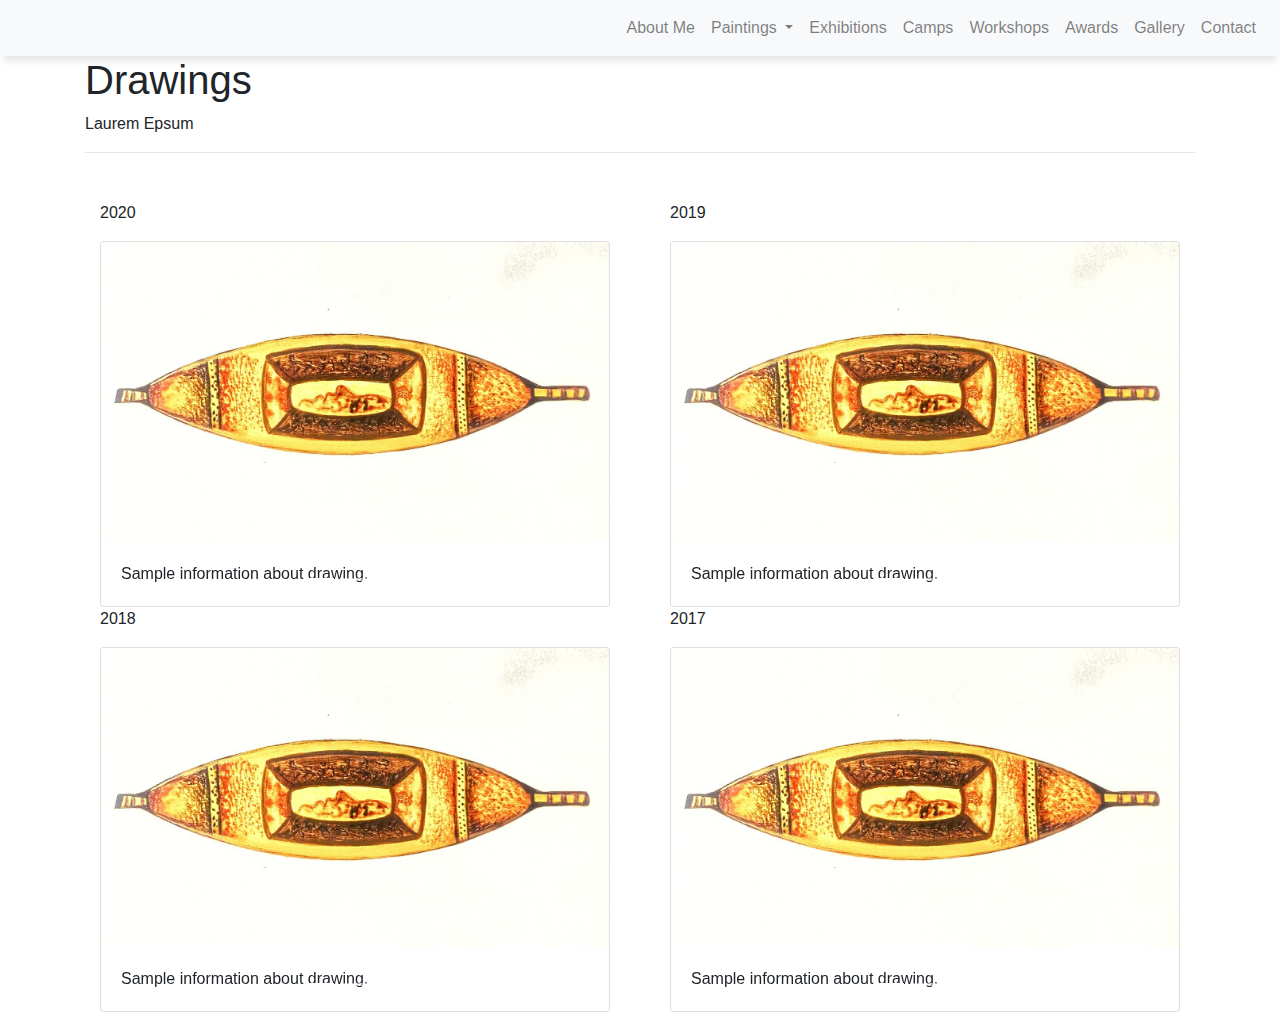
<file: drawings.html>
<!DOCTYPE html>
<html lang="en">
<head>
    <title> Vimmi Indra</title>
    <link rel="stylesheet" type="text/css" href="css/style.css">
    <link rel="stylesheet" type="text/css" href="css/carousel.css">
    <link rel="stylesheet" href="https://maxcdn.bootstrapcdn.com/bootstrap/4.5.2/css/bootstrap.min.css">
    <script src="https://ajax.googleapis.com/ajax/libs/jquery/3.5.1/jquery.min.js"></script>
    <script src="https://cdnjs.cloudflare.com/ajax/libs/popper.js/1.16.0/umd/popper.min.js"></script>
    <script src="https://maxcdn.bootstrapcdn.com/bootstrap/4.5.2/js/bootstrap.min.js"></script>
</head>

<body>
<header class="header">

    <nav class="navbar navbar-expand-sm navbar-light bg-light navbar-style"> 
        <button class="navbar-toggler ml-auto" type="button" data-toggle="collapse" data-target="#collapsibleNavbar">
            <span class="navbar-toggler-icon"></span>
          </button>
        
        <div class="collapse navbar-collapse" id="collapsibleNavbar">
        <ul class="navbar-nav ml-auto"> 
            <li class="nav-item"> 
                <a class="nav-link" href="index.html">About Me</a> 
            </li> 
            <li class="nav-item dropdown">
                <a class="nav-link dropdown-toggle" href="#" id="navbarDropdown" role="button" data-toggle="dropdown" aria-haspopup="true" aria-expanded="false">
                  Paintings
                </a>
                <div class="dropdown-menu" aria-labelledby="navbarDropdown">
                  <a class="dropdown-item" href="oil_on_masonite.html">Oil on Masonite</a>
                  <a class="dropdown-item" href="drawings.html">Ink on Paper</a>
                  
                </div>
            </li>
            <li class="nav-item"> 
                <a class="nav-link" href="#"> Exhibitions</a> 
            </li> 
            <li class="nav-item"> 
                <a class="nav-link" href="#"> Camps</a> 
            </li> 
            <li class="nav-item"> 
                <a class="nav-link" href="#"> Workshops </a> 
            </li> 
            <li class="nav-item"> 
                <a class="nav-link" href="#"> Awards </a> 
            </li> 
            <li class="nav-item"> 
                <a class="nav-link" href="#"> Gallery </a> 
            </li> 
            <li class="nav-item"> 
                <a class="nav-link" href="#"> Contact </a> 
            </li> 

        </ul> 
    </div>
    </nav> 



    <div class="container">
        <h1 class="title-name">Drawings</h1>
        <p> Laurem Epsum</p>
        <hr class="mt-2 mb-5">
        <div class="row">
            <div class="col-sm-6">
                <div class="container carousel-style">
                    <p class="sub-heading">2020</p>
                    <div id="year2020" class="carousel slide" data-ride="carousel">

                        <ul class="carousel-indicators">
                            <li data-target="#year2020" data-slide-to="0" class="active"></li>
                            <li data-target="#year2020" data-slide-to="1"></li>
                            <li data-target="#year2020" data-slide-to="2"></li>
                        </ul>
                        <div class="carousel-inner">
                            <div class="carousel-item active">
                              <div class="card h-100">
                                  <img class="img-fluid card-img-top" src="assets/1.jpeg">
                                  <div class="card-body">
                                    <p class="card-text">Sample information about drawing.</p>
                                  </div>
                              </div>
                            </div>
                            <div class="carousel-item">
                              <div class="card">
                                <img class="img-fluid card-img-top" src="assets/1.jpeg">
                                <div class="card-body">
                                  <p class="card-text">Sample information about drawing.</p>
                                </div>
                            </div>
                            </div>
                            <div class="carousel-item">
                              <div class="card h-100">
                                <img class="img-fluid card-img-top" src="assets/3.jpeg">
                                <div class="card-body">
                                  <p class="card-text">Sample information about drawing.</p>
                                </div>
                            </div>
                            </div>
                        </div>
                        <a class="carousel-control-prev" href="#year2020" data-slide="prev">
                            <span class="carousel-control-prev-icon"></span>
                        </a>
                        <a class="carousel-control-next" href="#year2020" data-slide="next">
                            <span class="carousel-control-next-icon"></span>
                        </a>
                      
                    </div>
                </div>
            </div>
          
            <div class="col-sm-6">
              <div class="container carousel-style">
                <p class="sub-heading">2019</p>
                <div id="year2019" class="carousel slide" data-ride="carousel">

                  <ul class="carousel-indicators">
                      <li data-target="#year2019" data-slide-to="0" class="active"></li>
                      <li data-target="#year2019" data-slide-to="1"></li>
                      <li data-target="#year2019" data-slide-to="2"></li>
                  </ul>
                  <div class="carousel-inner">
                      <div class="carousel-item active">
                        <div class="card h-100">
                            <img class="img-fluid card-img-top" src="assets/1.jpeg">
                            <div class="card-body">
                              <p class="card-text">Sample information about drawing.</p>
                            </div>
                        </div>
                      </div>
                      <div class="carousel-item">
                        <div class="card">
                          <img class="img-fluid card-img-top" src="assets/2.jpeg">
                          <div class="card-body">
                            <p class="card-text">Sample information about drawing.</p>
                          </div>
                      </div>
                      </div>
                      <div class="carousel-item">
                        <div class="card h-100">
                          <img class="img-fluid card-img-top" src="assets/3.jpeg">
                          <div class="card-body">
                            <p class="card-text">Sample information about drawing.</p>
                          </div>
                      </div>
                      </div>
                  </div>
                  <a class="carousel-control-prev" href="#year2019" data-slide="prev">
                      <span class="carousel-control-prev-icon"></span>
                  </a>
                  <a class="carousel-control-next" href="#year2019" data-slide="next">
                      <span class="carousel-control-next-icon"></span>
                  </a>
                
              </div>
              </div>
            </div>
        </div>

      
        <div class="row">
          <div class="col-sm-6">
              <div class="container carousel-style">
                  <p class="sub-heading">2018</p>
                  <div id="year2018" class="carousel slide" data-ride="carousel">

                      <ul class="carousel-indicators">
                          <li data-target="#year2018" data-slide-to="0" class="active"></li>
                          <li data-target="#year2018" data-slide-to="1"></li>
                          <li data-target="#year2018" data-slide-to="2"></li>
                      </ul>
                      <div class="carousel-inner">
                          <div class="carousel-item active">
                            <div class="card h-100">
                                <img class="img-fluid card-img-top" src="assets/1.jpeg">
                                <div class="card-body">
                                  <p class="card-text">Sample information about drawing.</p>
                                </div>
                            </div>
                          </div>
                          <div class="carousel-item">
                            <div class="card">
                              <img class="img-fluid card-img-top" src="assets/1.jpeg">
                              <div class="card-body">
                                <p class="card-text">Sample information about drawing.</p>
                              </div>
                          </div>
                          </div>
                          <div class="carousel-item">
                            <div class="card h-100">
                              <img class="img-fluid card-img-top" src="assets/3.jpeg">
                              <div class="card-body">
                                <p class="card-text">Sample information about drawing.</p>
                              </div>
                          </div>
                          </div>
                      </div>
                      <a class="carousel-control-prev" href="#year2018" data-slide="prev">
                          <span class="carousel-control-prev-icon"></span>
                      </a>
                      <a class="carousel-control-next" href="#year2018" data-slide="next">
                          <span class="carousel-control-next-icon"></span>
                      </a>
                    
                  </div>
              </div>
          </div>
        
          <div class="col-sm-6">
            <div class="container carousel-style">
              <p class="sub-heading">2017</p>
              <div id="year2017" class="carousel slide" data-ride="carousel">

                <ul class="carousel-indicators">
                    <li data-target="#year2017" data-slide-to="0" class="active"></li>
                    <li data-target="#year2017" data-slide-to="1"></li>
                    <li data-target="#year2017" data-slide-to="2"></li>
                </ul>
                <div class="carousel-inner">
                    <div class="carousel-item active">
                      <div class="card h-100">
                          <img class="img-fluid card-img-top" src="assets/1.jpeg">
                          <div class="card-body">
                            <p class="card-text">Sample information about drawing.</p>
                          </div>
                      </div>
                    </div>
                    <div class="carousel-item">
                      <div class="card">
                        <img class="img-fluid card-img-top" src="assets/2.jpeg">
                        <div class="card-body">
                          <p class="card-text">Sample information about drawing.</p>
                        </div>
                    </div>
                    </div>
                    <div class="carousel-item">
                      <div class="card h-100">
                        <img class="img-fluid card-img-top" src="assets/3.jpeg">
                        <div class="card-body">
                          <p class="card-text">Sample information about drawing.</p>
                        </div>
                    </div>
                    </div>
                </div>
                <a class="carousel-control-prev" href="#year2017" data-slide="prev">
                    <span class="carousel-control-prev-icon"></span>
                </a>
                <a class="carousel-control-next" href="#year2017" data-slide="next">
                    <span class="carousel-control-next-icon"></span>
                </a>
              
            </div>
            </div>
          </div>
      </div>

    </div>
    
    
</header>


  

</body>


</html>
</file>
<file: css/style.css>
{
    margin: 0;
    padding: 0;
}


body
{
    height: 100vh;
    width: 100%;
    
}
.home
{
    background-image:linear-gradient(rgba(185, 185, 185, 0.438),rgba(185, 185, 185, 0.308)),url('../assets/background.jpg');
    background-position: top;
    background-size: cover;
    background-repeat: no-repeat;
}

/*
For background of navbar
.nav-row
{
    background-color: rgba(255, 255, 255, 0.308);
}
*/
.nav-item
{
    margin: 0%;
    padding:0%;
}

.nav-item a:hover
{
    background-color:rgba(233, 233, 233, 0.5);
    transition: 0.3s;
    visibility: visible;

}

.navbar-style
{
    box-shadow: 0 9px 7px -4px rgba(66, 66, 66, 0.137);

    /*box-shadow: 0 2px 2px -2px rgba(0,0,0,.2);*/
}
.title{
    color: rgb(255, 255, 255);
    position: absolute;
    top: 50%;
    left: 52.5%;
    transform: translate(-50%,-50%);
    text-align: center;
    font-family: Bodoni Moda;
    text-shadow: 3px 3px 3px rgba(255, 255, 255, 0.699);
    font-size: 4em;
    text-transform: uppercase;
    background-color: rgba(185, 185, 185, 0.308);
}


@media only screen and (max-width: 600px) {

.nav-item a
{
    font-size: 2rem;
}
.navbar-toggler-icon{
    font-size: 2em;
}
}
</file>
<file: css/carousel.css>
.carousel-style
{
    width: auto;
}

.carousel-inner img
{
    max-width:100%;
    max-height: auto;
}
</file>
